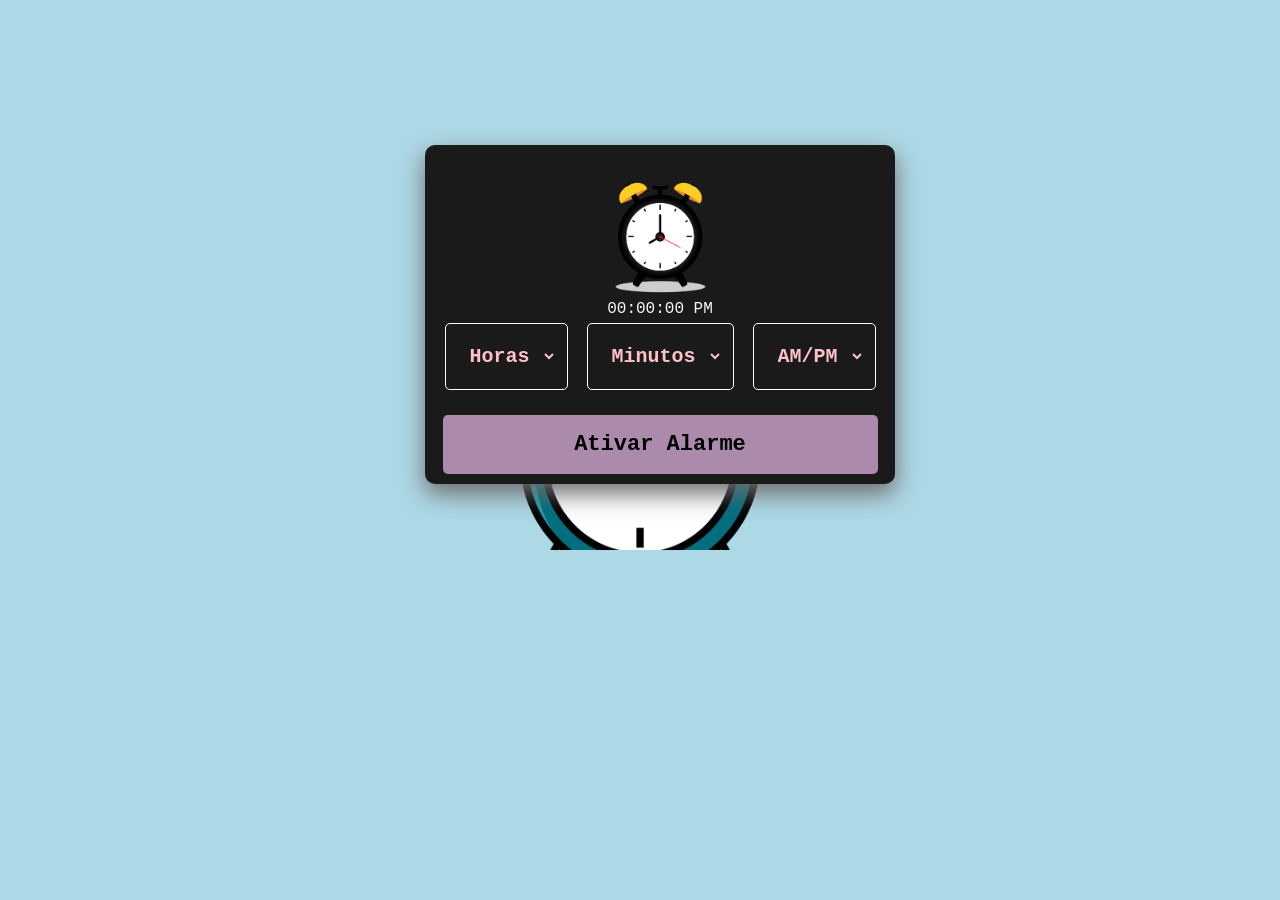
<file: index.html>
<!DOCTYPE html>
<html lang="pt-br">
<head>
    <meta charset="UTF-8">
    <meta http-equiv="X-UA-Compatible" content="IE=edge">
    <meta name="viewport" content="width=device-width, initial-scale=1.0">
    <link rel="stylesheet" href="style.css">
    <title>Alarme online</title>
</head>
<body>
    <div class="container">
       <div class="alarm-container">
            <img src="imagens/tentativa3.png"
                    <h1> 00:00:00 PM</h1>
        <div class="content">
             <div class="alarm-controls">
                <select>
                    <option value="Hour" selected disabled hidden>Horas</option>
                 </select>

                </div>
                    
            <div class="alarm-controls">
                 <select>
                    <option value="Minute" selected disabled hidden>Minutos</option>
                </select>
             </div>
             <div class="alarm-controls">
                <select>
                    <option value="AM/PM" selected disabled hidden>AM/PM</option>
                </select>

             </div>
             

        </div>
            <button>Ativar Alarme</button>

    </div>
    <script src="script.js"></script>
    
</body>
</html>
</file>
<file: style.css>
*{
    box-sizing: border-box;
    padding: 0px;
    margin: 0;
    outline: none;
    font-family: "Courier New", Courier, monospace;
}

body, html{
    min-height: 100vh;
    display: flex;
    align-items: center; justify-content: center;
    background-color: lightblue;


}

.container {
    background-image: url(imagens/tentativa2.png);
    background-position: center left;;
    background-size: cover;
    width: 450px;
    height: 200px;


}
.container .alarm-container {
    display: flex;
    align-items: center;
    position: absolute;
    top: 15%;
    right: 19,5%;
    width: 470px;
    flex-direction: column;
    border-radius: 10px;
    background-color: rgb(26, 26, 26);
    box-shadow: 0 10px 25px rgb(110, 109, 109);
    color: aliceblue;
    margin: 10px;
    padding: 10px;
}
.container .alarm-container img{
    margin-top: 20px;
    max-width: 125px;

}
.alarm-container h1 {
    font-size: 38px;
    font-weight: 500;
    margin: 30px 0;
    border-radius: 5px;
    box-shadow: 0 10px 25px rgb(169, 129, 174);
    padding: 10px;
    color: beige;
}
.container .content {
    display: flex;
    align-items: center;
    width: 100%;
    justify-content: space-around;
}
.content.disable {
    cursor: no-drop;
}

.container .content .alarm-controls{
    display: grid;
    align-items: center;
    justify-content: center;
    margin: 5px;
    border-radius: 5px;
    border: 1px solid white;
    
}

.content.disable .alarm-controls{
    opacity: 0.6;
    pointer-events: none;
}

.container .content select {
    margin: 10px;
    border: none;
    background: transparent;
    font-size: 20px;
    font-weight: bold;
    padding: 10px;
    color: pink;
}

.container .content select option{
    width: 100%;
    background: transparent;
    font-size: 18px;
    font-weight: bold;
    padding: 5px;
    color: salmon; 

}

.container button{
    width: 435px;
    border: none;
    font-size: 22px;
    font-weight: bolder;
    padding: 17px 0;
    margin-top: 20px;
    border-radius: 5px;
    background: rgb(171, 138, 172);
    color: black;

}
</file>
